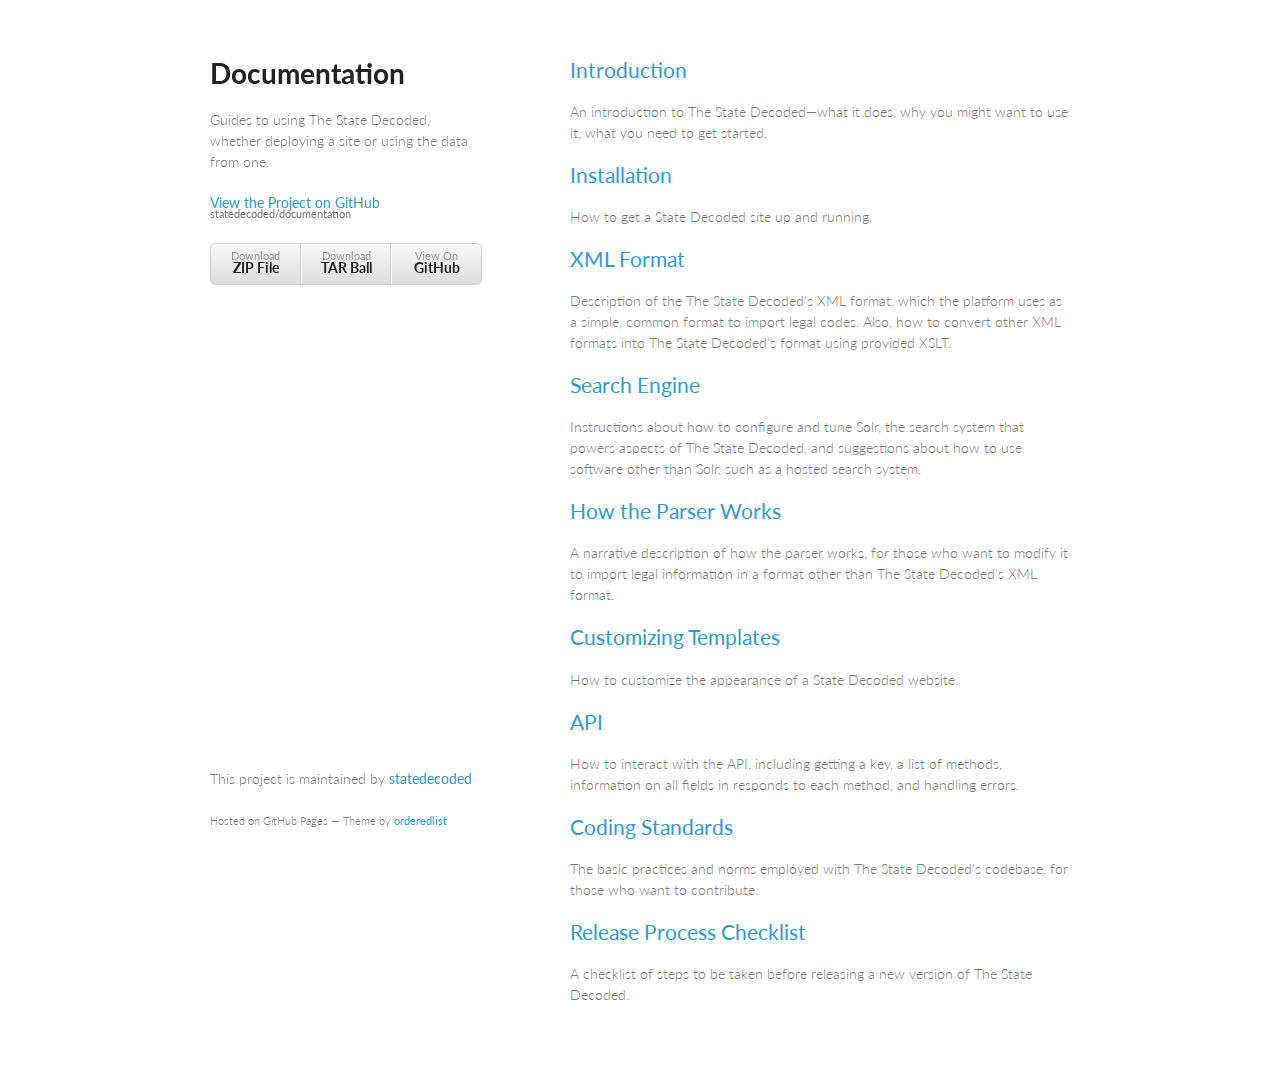
<file: index.html>
<!doctype html>
<html>
  <head>
    <meta charset="utf-8">
    <meta http-equiv="X-UA-Compatible" content="chrome=1">
    <title>Documentation by statedecoded</title>

    <link rel="stylesheet" href="stylesheets/styles.css">
    <link rel="stylesheet" href="stylesheets/pygment_trac.css">
    <meta name="viewport" content="width=device-width, initial-scale=1, user-scalable=no">
    <!--[if lt IE 9]>
    <script src="//html5shiv.googlecode.com/svn/trunk/html5.js"></script>
    <![endif]-->
  </head>
  <body>
    <div class="wrapper">
      <header>
        <h1>Documentation</h1>
        <p>Guides to using The State Decoded, whether deploying a site or using the data from one.</p>

        <p class="view"><a href="https://github.com/statedecoded/documentation">View the Project on GitHub <small>statedecoded/documentation</small></a></p>


        <ul>
          <li><a href="https://github.com/statedecoded/documentation/zipball/master">Download <strong>ZIP File</strong></a></li>
          <li><a href="https://github.com/statedecoded/documentation/tarball/master">Download <strong>TAR Ball</strong></a></li>
          <li><a href="https://github.com/statedecoded/documentation">View On <strong>GitHub</strong></a></li>
        </ul>
      </header>
	<section>
		
		<h2><a name="introduction" class="anchor" href="#introduction"><span class="octicon octicon-link"></span></a><a href="introduction.html">Introduction</a></h2>
		<p>An introduction to The State Decoded—what it does, why you might want to use it, what you need to get started.</p>
      
        <h2><a name="installation" class="anchor" href="#installation"><span class="octicon octicon-link"></span></a><a href="installation.html">Installation</a></h2>
		<p>How to get a State Decoded site up and running.</p>
		
		<h2><a name="xml-format" class="anchor" href="#xml-format"><span class="octicon octicon-link"></span></a><a href="xml-format.html">XML Format</a></h2>
		<p>Description of the The State Decoded's XML format, which the platform uses as a simple, common format to import legal codes. Also, how to convert other XML formats into The State Decoded's format using provided XSLT.</p>
		
		<h2><a name="search" class="anchor" href="#search"><span class="octicon octicon-link"></span></a><a href="search.html">Search Engine</a></h2>
		<p>Instructions about how to configure and tune Solr, the search system that powers aspects of The State Decoded, and suggestions about how to use software other than Solr, such as a hosted search system.</p>
		
		<h2><a name="parser" class="anchor" href="#parser"><span class="octicon octicon-link"></span></a><a href="parser.html">How the Parser Works</a></h2>
		<p>A narrative description of how the parser works, for those who want to modify it to import legal information in a format other than The State Decoded's XML format.</p>
		
		<h2><a name="templates" class="anchor" href="#templates"><span class="octicon octicon-link"></span></a><a href="templates.html">Customizing Templates</a></h2>
		<p>How to customize the appearance of a State Decoded website.</p>
		
		<h2><a name="api" class="anchor" href="#api"><span class="octicon octicon-link"></span></a><a href="api.html">API</a></h2>
		<p>How to interact with the API, including getting a key, a list of methods, information on all fields in responds to each method, and handling errors.</p>
		
		<h2><a name="coding-standards" class="anchor" href="#coding-standards"><span class="octicon octicon-link"></span></a><a href="coding-standards.html">Coding Standards</a></h2>
		<p>The basic practices and norms employed with The State Decoded's codebase, for those who want to contribute.</p>
		
		<h2><a name="release-process" class="anchor" href="#release-process"><span class="octicon octicon-link"></span></a><a href="release-process.html">Release Process Checklist</a></h2>
		<p>A checklist of steps to be taken before releasing a new version of The State Decoded.</p>

	</section>
      <footer>
        <p>This project is maintained by <a href="https://github.com/statedecoded">statedecoded</a></p>
        <p><small>Hosted on GitHub Pages &mdash; Theme by <a href="https://github.com/orderedlist">orderedlist</a></small></p>
      </footer>
    </div>
    <script src="javascripts/scale.fix.js"></script>
    
</body>
</html>
</file>
<file: stylesheets/styles.css>
@import url(https://fonts.googleapis.com/css?family=Lato:300italic,700italic,300,700);

body {
  padding:50px;
  font:14px/1.5 Lato, "Helvetica Neue", Helvetica, Arial, sans-serif;
  color:#777;
  font-weight:300;
}

h1, h2, h3, h4, h5, h6 {
  color:#222;
  margin:0 0 20px;
}

p, ul, ol, table, pre, dl {
  margin:0 0 20px;
}

h1, h2, h3 {
  line-height:1.1;
}

h1 {
  font-size:28px;
}

h2 {
  color:#393939;
}

h3, h4, h5, h6 {
  color:#494949;
}

a {
  color:#39c;
  font-weight:400;
  text-decoration:none;
}

a small {
  font-size:11px;
  color:#777;
  margin-top:-0.6em;
  display:block;
}

.wrapper {
  width:860px;
  margin:0 auto;
}

blockquote {
  border-left:1px solid #e5e5e5;
  margin:0;
  padding:0 0 0 20px;
  font-style:italic;
}

code, pre {
  font-family:Monaco, Bitstream Vera Sans Mono, Lucida Console, Terminal;
  color:#333;
  font-size:12px;
}

pre {
  padding:8px 15px;
  background: #f8f8f8;  
  border-radius:5px;
  border:1px solid #e5e5e5;
  overflow-x: auto;
}

table {
  width:100%;
  border-collapse:collapse;
}

th, td {
  text-align:left;
  padding:5px 10px;
  border-bottom:1px solid #e5e5e5;
}

dt {
  color:#444;
  font-weight:700;
}

th {
  color:#444;
}

img {
  max-width:100%;
}

header {
  width:270px;
  float:left;
  position:fixed;
}

header ul {
  list-style:none;
  height:40px;
  
  padding:0;
  
  background: #eee;
  background: -moz-linear-gradient(top, #f8f8f8 0%, #dddddd 100%);
  background: -webkit-gradient(linear, left top, left bottom, color-stop(0%,#f8f8f8), color-stop(100%,#dddddd));
  background: -webkit-linear-gradient(top, #f8f8f8 0%,#dddddd 100%);
  background: -o-linear-gradient(top, #f8f8f8 0%,#dddddd 100%);
  background: -ms-linear-gradient(top, #f8f8f8 0%,#dddddd 100%);
  background: linear-gradient(top, #f8f8f8 0%,#dddddd 100%);
  
  border-radius:5px;
  border:1px solid #d2d2d2;
  box-shadow:inset #fff 0 1px 0, inset rgba(0,0,0,0.03) 0 -1px 0;
  width:270px;
}

header li {
  width:89px;
  float:left;
  border-right:1px solid #d2d2d2;
  height:40px;
}

header ul a {
  line-height:1;
  font-size:11px;
  color:#999;
  display:block;
  text-align:center;
  padding-top:6px;
  height:40px;
}

strong {
  color:#222;
  font-weight:700;
}

header ul li + li {
  width:88px;
  border-left:1px solid #fff;
}

header ul li + li + li {
  border-right:none;
  width:89px;
}

header ul a strong {
  font-size:14px;
  display:block;
  color:#222;
}

section {
  width:500px;
  float:right;
  padding-bottom:50px;
}

small {
  font-size:11px;
}

hr {
  border:0;
  background:#e5e5e5;
  height:1px;
  margin:0 0 20px;
}

footer {
  width:270px;
  float:left;
  position:fixed;
  bottom:50px;
}

@media print, screen and (max-width: 960px) {
  
  div.wrapper {
    width:auto;
    margin:0;
  }
  
  header, section, footer {
    float:none;
    position:static;
    width:auto;
  }
  
  header {
    padding-right:320px;
  }
  
  section {
    border:1px solid #e5e5e5;
    border-width:1px 0;
    padding:20px 0;
    margin:0 0 20px;
  }
  
  header a small {
    display:inline;
  }
  
  header ul {
    position:absolute;
    right:50px;
    top:52px;
  }
}

@media print, screen and (max-width: 720px) {
  body {
    word-wrap:break-word;
  }
  
  header {
    padding:0;
  }
  
  header ul, header p.view {
    position:static;
  }
  
  pre, code {
    word-wrap:normal;
  }
}

@media print, screen and (max-width: 480px) {
  body {
    padding:15px;
  }
  
  header ul {
    display:none;
  }
}

@media print {
  body {
    padding:0.4in;
    font-size:12pt;
    color:#444;
  }
}
</file>
<file: stylesheets/pygment_trac.css>
.highlight .hll { background-color: #ffffcc }
.highlight  { background: #f0f3f3; }
.highlight .c { color: #0099FF; font-style: italic } /* Comment */
.highlight .err { color: #AA0000; background-color: #FFAAAA } /* Error */
.highlight .k { color: #006699; font-weight: bold } /* Keyword */
.highlight .o { color: #555555 } /* Operator */
.highlight .cm { color: #0099FF; font-style: italic } /* Comment.Multiline */
.highlight .cp { color: #009999 } /* Comment.Preproc */
.highlight .c1 { color: #0099FF; font-style: italic } /* Comment.Single */
.highlight .cs { color: #0099FF; font-weight: bold; font-style: italic } /* Comment.Special */
.highlight .gd { background-color: #FFCCCC; border: 1px solid #CC0000 } /* Generic.Deleted */
.highlight .ge { font-style: italic } /* Generic.Emph */
.highlight .gr { color: #FF0000 } /* Generic.Error */
.highlight .gh { color: #003300; font-weight: bold } /* Generic.Heading */
.highlight .gi { background-color: #CCFFCC; border: 1px solid #00CC00 } /* Generic.Inserted */
.highlight .go { color: #AAAAAA } /* Generic.Output */
.highlight .gp { color: #000099; font-weight: bold } /* Generic.Prompt */
.highlight .gs { font-weight: bold } /* Generic.Strong */
.highlight .gu { color: #003300; font-weight: bold } /* Generic.Subheading */
.highlight .gt { color: #99CC66 } /* Generic.Traceback */
.highlight .kc { color: #006699; font-weight: bold } /* Keyword.Constant */
.highlight .kd { color: #006699; font-weight: bold } /* Keyword.Declaration */
.highlight .kn { color: #006699; font-weight: bold } /* Keyword.Namespace */
.highlight .kp { color: #006699 } /* Keyword.Pseudo */
.highlight .kr { color: #006699; font-weight: bold } /* Keyword.Reserved */
.highlight .kt { color: #007788; font-weight: bold } /* Keyword.Type */
.highlight .m { color: #FF6600 } /* Literal.Number */
.highlight .s { color: #CC3300 } /* Literal.String */
.highlight .na { color: #330099 } /* Name.Attribute */
.highlight .nb { color: #336666 } /* Name.Builtin */
.highlight .nc { color: #00AA88; font-weight: bold } /* Name.Class */
.highlight .no { color: #336600 } /* Name.Constant */
.highlight .nd { color: #9999FF } /* Name.Decorator */
.highlight .ni { color: #999999; font-weight: bold } /* Name.Entity */
.highlight .ne { color: #CC0000; font-weight: bold } /* Name.Exception */
.highlight .nf { color: #CC00FF } /* Name.Function */
.highlight .nl { color: #9999FF } /* Name.Label */
.highlight .nn { color: #00CCFF; font-weight: bold } /* Name.Namespace */
.highlight .nt { color: #330099; font-weight: bold } /* Name.Tag */
.highlight .nv { color: #003333 } /* Name.Variable */
.highlight .ow { color: #000000; font-weight: bold } /* Operator.Word */
.highlight .w { color: #bbbbbb } /* Text.Whitespace */
.highlight .mf { color: #FF6600 } /* Literal.Number.Float */
.highlight .mh { color: #FF6600 } /* Literal.Number.Hex */
.highlight .mi { color: #FF6600 } /* Literal.Number.Integer */
.highlight .mo { color: #FF6600 } /* Literal.Number.Oct */
.highlight .sb { color: #CC3300 } /* Literal.String.Backtick */
.highlight .sc { color: #CC3300 } /* Literal.String.Char */
.highlight .sd { color: #CC3300; font-style: italic } /* Literal.String.Doc */
.highlight .s2 { color: #CC3300 } /* Literal.String.Double */
.highlight .se { color: #CC3300; font-weight: bold } /* Literal.String.Escape */
.highlight .sh { color: #CC3300 } /* Literal.String.Heredoc */
.highlight .si { color: #AA0000 } /* Literal.String.Interpol */
.highlight .sx { color: #CC3300 } /* Literal.String.Other */
.highlight .sr { color: #33AAAA } /* Literal.String.Regex */
.highlight .s1 { color: #CC3300 } /* Literal.String.Single */
.highlight .ss { color: #FFCC33 } /* Literal.String.Symbol */
.highlight .bp { color: #336666 } /* Name.Builtin.Pseudo */
.highlight .vc { color: #003333 } /* Name.Variable.Class */
.highlight .vg { color: #003333 } /* Name.Variable.Global */
.highlight .vi { color: #003333 } /* Name.Variable.Instance */
.highlight .il { color: #FF6600 } /* Literal.Number.Integer.Long */

.type-csharp .highlight .k { color: #0000FF }
.type-csharp .highlight .kt { color: #0000FF }
.type-csharp .highlight .nf { color: #000000; font-weight: normal }
.type-csharp .highlight .nc { color: #2B91AF }
.type-csharp .highlight .nn { color: #000000 }
.type-csharp .highlight .s { color: #A31515 }
.type-csharp .highlight .sc { color: #A31515 }
</file>
